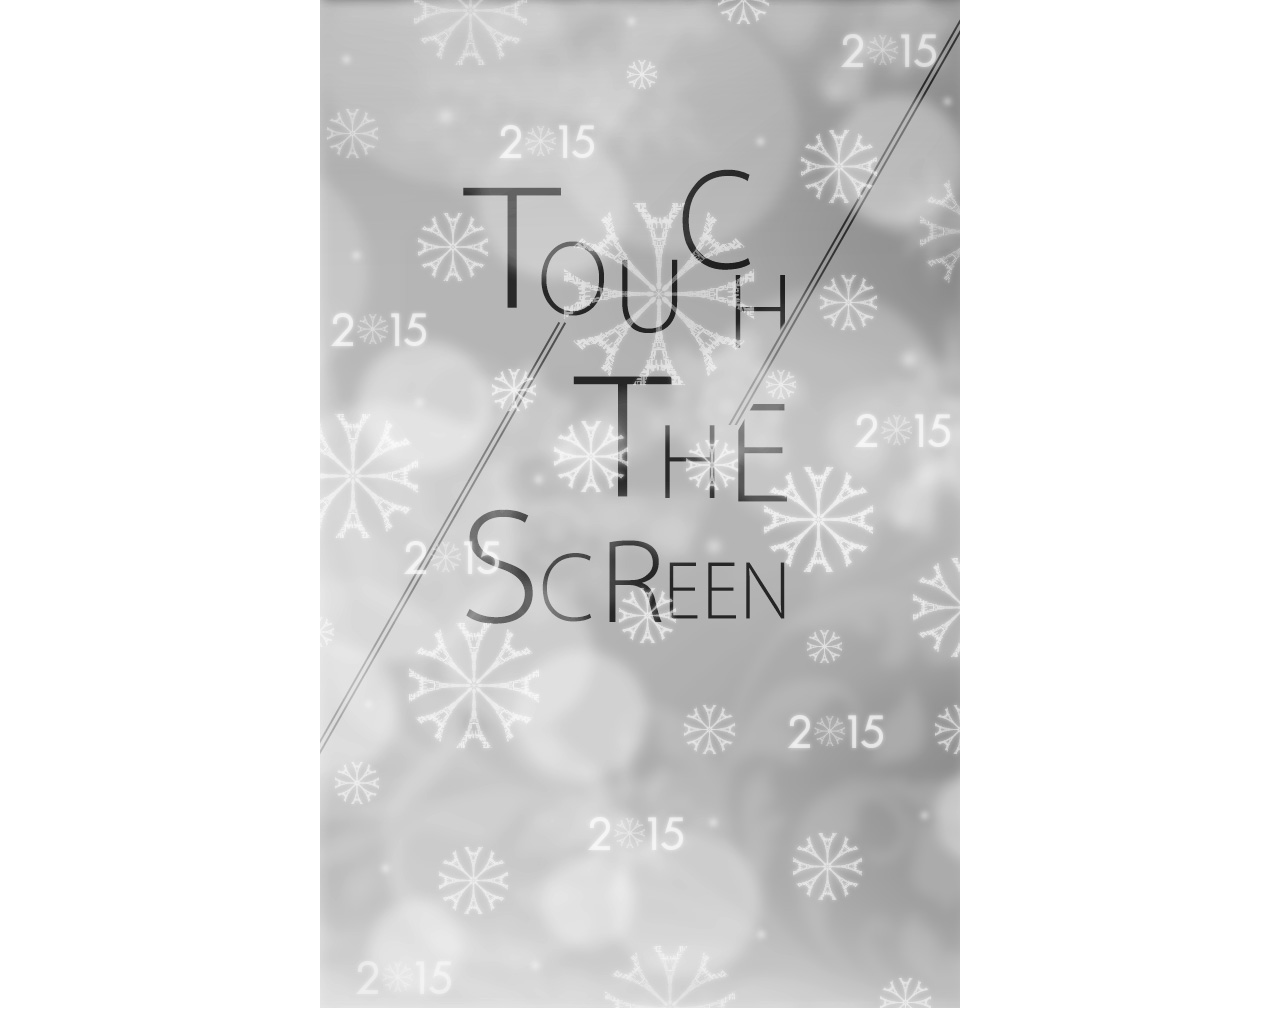
<file: index.html>
<!DOCTYPE html>
<html lang="en"><head><meta http-equiv="Content-Type" content="text/html; charset=UTF-8">
<meta http-equiv="Content-Type" content="text/html; charset=UTF-8">
<title>点亮水晶球，赢圣诞好礼</title>
<meta http-equiv="Cache-Control" content="max-age=3600">
<meta name="MobileOptimized" content="240">
<meta name="apple-touch-fullscreen" content="YES">
<meta name="apple-mobile-web-app-capable" content="yes">
<meta name="viewport" content="width=device-width, initial-scale=1.0,  minimum-scale=1.0, maximum-scale=1.0">
<meta name="keywords" content="">
<meta name="description" content="">
<link rel="stylesheet" type="text/css" href="css/common.css">
<script type="text/javascript" src="js/jquery-1.10.2.min.js"></script>
<script type="text/javascript" src="js/christmassnow.js"></script>
<script>
	$(document).ready(function() {
		$('#test').christmassnow({
			snowflaketype: 23, // 1 to 25 types of flakes are available change the number from 1 to 25. each one contain different images.
			snowflakesize: 2, //snowflakesize is 1 then it get the size of the image as random , if the snowflakesize is 2 means size of the image as custom
			snowflakedirection: 1, // 1 means default no wind (top to bottom), 2 means random, 3 means left to right and 4 means  right to left
			snownumberofflakes: 4, // number of flakes is user option
			snowflakespeed: 10, // falling speed of flake 10 sec is default
			flakeheightandwidth: 15 // if you are mention that option flakesize is 2 then this flakeheightandwidth should work values are in pixels 16*16.
		});
	});
</script>
</head>
<body>	
      <div class="box" id="bb">  
          <div class="test" id="test"><img src="images/img1.jpg"/><div class="jiangpin"><a href="jp.html"></a></div></div>
          <canvas id="cas"></canvas>  
      </div>
      <!--雪花-->     
      <div class="drop"></div>
        <script type="text/javascript" charset="utf-8">
		//alert(document.getElementById("bb").scrollHeight);
		var canvas = document.getElementById("cas"),ctx = canvas.getContext("2d");
		var x1,y1,a=30,timeout,totimes = 100,jiange = 30;
		canvas.width = document.getElementById("bb").clientWidth;
		canvas.height = canvas.width*1.575;
		//alert(canvas.width);
		//alert(canvas.height);
		var img = new Image();
		img.src = "images/start.jpg";
		
		img.onload = function(){
			ctx.drawImage(img,0,0,canvas.width,canvas.height)
			//ctx.fillRect(0,0,canvas.width,canvas)
			tapClip()
			
			
		}
		
		//通过修改globalCompositeOperation来达到擦除的效果
		function tapClip(){
			var hastouch = "ontouchstart" in window?true:false,
				tapstart = hastouch?"touchstart":"mousedown",
				tapmove = hastouch?"touchmove":"mousemove",
				tapend = hastouch?"touchend":"mouseup";
				
			ctx.lineCap = "round";
			ctx.lineJoin = "round";
			ctx.lineWidth = a*2;
			ctx.globalCompositeOperation = "destination-out";
			
			canvas.addEventListener(tapstart , function(e){
				clearTimeout(timeout)
				e.preventDefault();
				
				x1 = hastouch?e.targetTouches[0].pageX:e.clientX-canvas.offsetLeft;
				y1 = hastouch?e.targetTouches[0].pageY:e.clientY-canvas.offsetTop;
				
				ctx.save();
				ctx.beginPath()
				ctx.arc(x1,y1,1,0,2*Math.PI);
				ctx.fill();
				ctx.restore();
				
				canvas.addEventListener(tapmove , tapmoveHandler);
				canvas.addEventListener(tapend , function(){
					canvas.removeEventListener(tapmove , tapmoveHandler);
					
					timeout = setTimeout(function(){
						
						var imgData = ctx.getImageData(0,0,canvas.width,canvas.height);
						var dd = 0;
						for(var x=0;x<imgData.width;x+=jiange){
							for(var y=0;y<imgData.height;y+=jiange){
								var i = (y*imgData.width + x)*4;
								if(imgData.data[i+3] >0){
									dd++
								}
							}
						}
						
						if(dd/(imgData.width*imgData.height/(jiange*jiange))<0.8){
							//console.log(123456);
							canvas.className = "noOp";
							//alert("qq");
						}
					},totimes)
				});
				function tapmoveHandler(e){
					clearTimeout(timeout)
					e.preventDefault()
					x2 = hastouch?e.targetTouches[0].pageX:e.clientX-canvas.offsetLeft;
					y2 = hastouch?e.targetTouches[0].pageY:e.clientY-canvas.offsetTop;
					
					ctx.save();
					ctx.moveTo(x1,y1);
					ctx.lineTo(x2,y2);
					ctx.stroke();
					ctx.restore()
					
					x1 = x2;
					y1 = y2;
				}
			})
		}
		
		//使用clip来达到擦除效果
		//function otherClip(){
//			var hastouch = "ontouchstart" in window?true:false,
//				tapstart = hastouch?"touchstart":"mousedown",
//				tapmove = hastouch?"touchmove":"mousemove",
//				tapend = hastouch?"touchend":"mouseup";
//			
//			canvas.addEventListener(tapstart , function(e){
//				clearTimeout(timeout)
//				e.preventDefault();
//				
//				x1 = hastouch?e.targetTouches[0].pageX:e.clientX-canvas.offsetLeft;
//				y1 = hastouch?e.targetTouches[0].pageY:e.clientY-canvas.offsetTop;
//				
//				ctx.save()
//				ctx.beginPath()
//				ctx.arc(x1,y1,a,0,2*Math.PI);
//				ctx.clip()
//				ctx.clearRect(0,0,canvas.width,canvas.height);
//				ctx.restore();
//				
//				canvas.addEventListener(tapmove , tapmoveHandler);
//				canvas.addEventListener(tapend , function(){
//					canvas.removeEventListener(tapmove , tapmoveHandler);
//					
//					timeout = setTimeout(function(){
//						var imgData = ctx.getImageData(0,0,canvas.width,canvas.height);
//						var dd = 0;
//						for(var x=0;x<imgData.width;x+=jiange){
//							for(var y=0;y<imgData.height;y+=jiange){
//								var i = (y*imgData.width + x)*4;
//								if(imgData.data[i+3] >0){
//									dd++
//								}
//							}
//						}
//						if(dd/(imgData.width*imgData.height/(jiange*jiange))<0.8){
//							canvas.className = "noOp";
//						}
//					},totimes)
//				
//				});
//				
//				function tapmoveHandler(e){
//					e.preventDefault()
//					x2 = hastouch?e.targetTouches[0].pageX:e.clientX-canvas.offsetLeft;
//					y2 = hastouch?e.targetTouches[0].pageY:e.clientY-canvas.offsetTop;
//					
//					var asin = a*Math.sin(Math.atan((y2-y1)/(x2-x1)));
//					var acos = a*Math.cos(Math.atan((y2-y1)/(x2-x1)));
//					var x3 = x1+asin;
//					var y3 = y1-acos;
//					var x4 = x1-asin;
//					var y4 = y1+acos;
//					var x5 = x2+asin;
//					var y5 = y2-acos;
//					var x6 = x2-asin;
//					var y6 = y2+acos;
//					
//					ctx.save()
//					ctx.beginPath()
//					ctx.arc(x2,y2,a,0,2*Math.PI);
//					ctx.clip()
//					ctx.clearRect(0,0,canvas.width,canvas.height);
//					ctx.restore();
//					
//					ctx.save()
//					ctx.beginPath()
//					ctx.moveTo(x3,y3);
//					ctx.lineTo(x5,y5);
//					ctx.lineTo(x6,y6);
//					ctx.lineTo(x4,y4);
//					ctx.closePath();
//					ctx.clip()
//					ctx.clearRect(0,0,canvas.width,canvas.height);
//					ctx.restore();
//					
//					x1 = x2;
//					y1 = y2;
//				}
//			})
//		}
	</script>

</body></html>
</file>
<file: css/common.css>
@charset "utf-8";
/*public*/
html,body,div,span,object,iframe,h1,h2,h3,h4,h5,h6,p,blockquote,pre,a,abbr,address,cite,code,del,dfn,em,img,ins,kbd,q,samp,small,strong,sub,sup,var,b,i,dl,dt,dd,ol,ul,li,fieldset,form,label,legend,table,caption,tbody,tfoot,thead,tr,th,td,canvas{margin:0;padding:0;border:0;font-size:100%;vertical-align:baseline;font-family:"微软雅黑";}
body{line-height:1;font-family:"微软雅黑";}
section,article,aside,header,footer,nav,dialog,figure{display:block;}
figure{margin:0;}
hr,button,input,textarea{margin:0;padding:0;}
button,input,select,textarea{font-size:100%;}
address,cite,dfn,em,var{font-style:normal;}
small{font-size:12px;}
ul,ol{list-style:none;}
a{text-decoration:none;}
a:hover, a:focus{text-decoration:underline;}
sup{vertical-align:text-top;}
sub{vertical-align:text-bottom;}
legend{color:#000;}
fieldset,img{border:0;}
table{border-collapse:collapse;border-spacing:0;}

/* ie6 background img*/
*html{zoom:expression(function(ele){ele.style.zoom = "1";document.execCommand("BackgroundImageCache",false,true)}(this))}

/* font */
body,button,input,select,textarea{font:12px/1.5 tahoma,arial,\5b8b\4f53;}
code,kbd,pre,samp{font-family:courier new,courier,monospace;}

/* generic */
input[type=submit]{cursor:pointer;}
button{cursor:pointer;}
strong, b{font-weight:bold;}
/* common */
a{color:#333;}
a:hover,a{text-decoration:none;}
h1 {font-size:22px;}
h2 {font-size:20px;}
h3 {font-size:18px;}
h4 {font-size:16px;}
h5 {font-size:14px;}
h6 {font-size:12px;}
.clear{clear:both;width:100%;height:1px;overflow:hidden;}
.clearfix:after {visibility:hidden;display:block;font-size:0;content:" ";clear:both;height:0;}
.clearfix {zoom:1;/* for IE6 IE7 */}


body img{ vertical-align:bottom}

.box{min-width:320px; max-width:640px;margin:0 auto; width:100%; height:auto;overflow: hidden;}
.box img{ vertical-align:bottom;}
		
#cas{
	width: 100%; height:100%; margin:0; padding:0;
	opacity: 1;
	-webkit-transition:opacity .5s;
	-ms-transition:opacity .5s;
	-moz-transition:opacity .5s;
}
#cas img{ width:100%;vertical-align:bottom;}
.noOp{opacity: 0 !important; display:none;}

.test{ position:absolute; top:0;z-index:-1;}
.test img{ width:100%;}
.test div.jiangpin{ width:52.8%; height:31%; position:absolute; top:45%; left:31%;}
.test div.jiangpin a{ display:inline-block; width:100%; height:100%;}
		
/*jiangpin*/
.jpbox{min-width:320px; max-width:640px; width:100%; margin:0 auto; position:relative;}	
	.jpbox img{ width:100%; vertical-align:bottom;}
	.jpbox div.jpdiv{ width:65.6%; top:20%; left:17.2%; position:absolute; text-align:center}
	.jpbox div.jpdiv img{ width:80%;}
	.jpbtn a{ display:inline-block;position:absolute;}
	.jpbtn a img{ border:0; width:100%;}
	.jpbtn a.btn_share{ width:33.75%; top:72%; left:15%;}
	.jpbtn a.btn_hdgz{ width:33.75%; top:72%; right:15%;}
</file>
